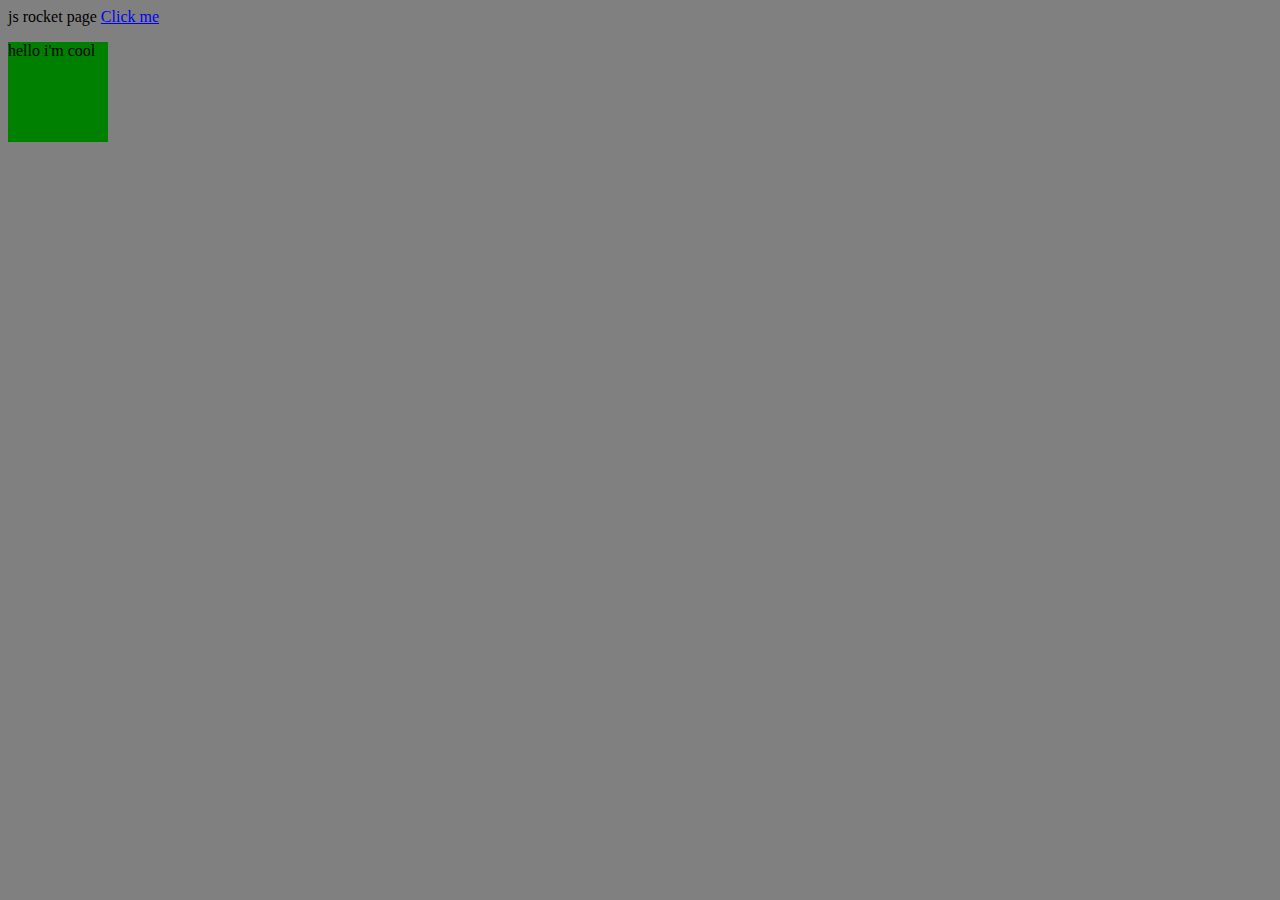
<file: index.html>
<!DOCTYPE html>
<html>
  <head>
    <title>JS Rocket</title>
    <script type="text/javascript" src=js/script.js>     
    </script>
    <link rel="stylesheet" type="text/css" href="css/style.css">
  </head>

    <body>js rocket page
      <a href="#" onclick="doCoolStuff('Richie')">Click me</a>

      <div class="cool" id="cool">
        <p>hello i'm cool</p>
      </div>

    </body>

</html>
</file>
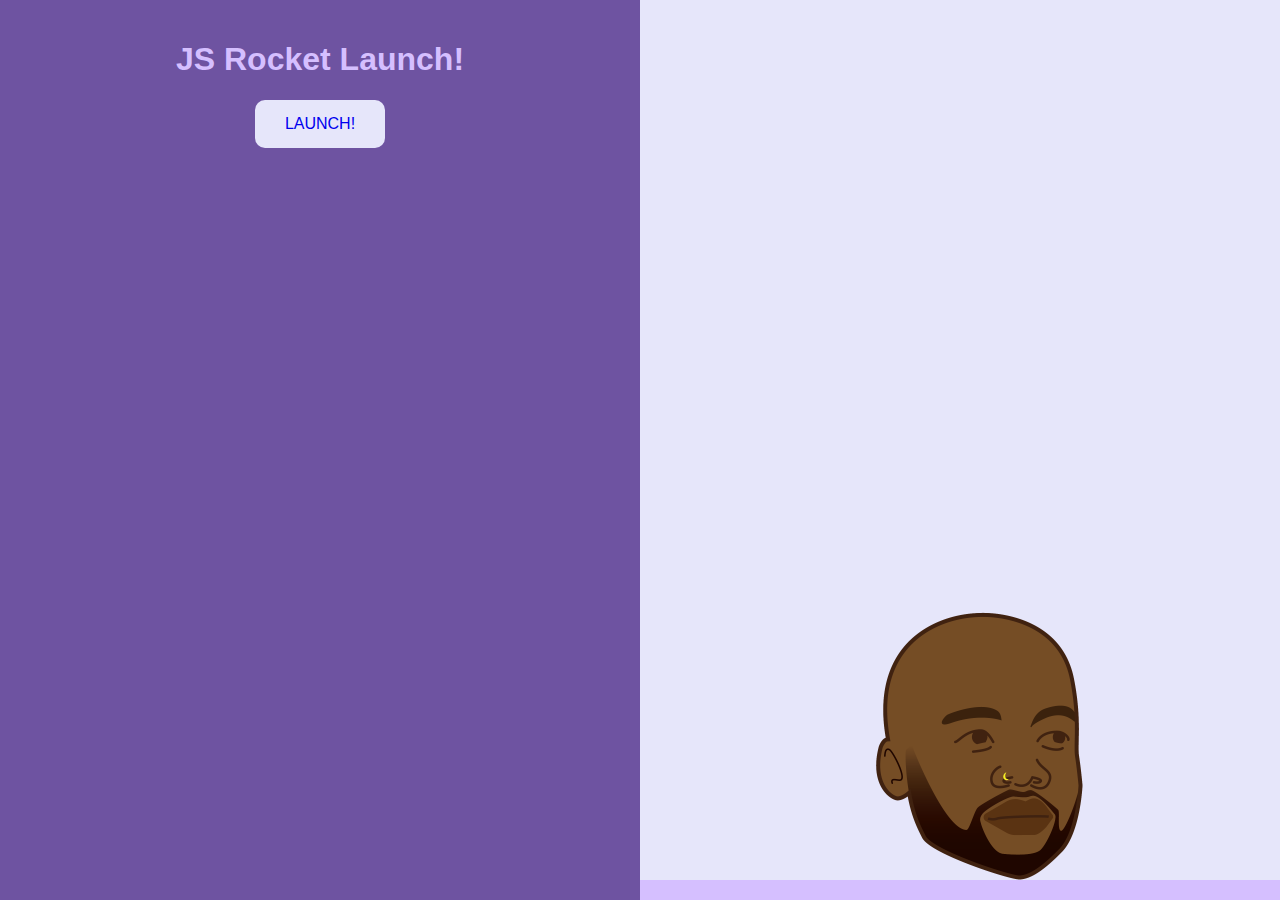
<file: rocket.html>
<!DOCTYPE html>
	<html>
	<head>
		<meta charset="utf-8">
		<meta name="viewport" content="width=device-width, initial-scale=1">
		<title>Rocket Launch</title>
		<link rel="stylesheet" type="text/css" href="css/rocket-style.css">
		<script type="text/javascript" src="js/rocket.js"></script>
	</head>
	<body class="body-state1">
		<div class="left">
			<div class="interface state1">
				<h1>JS Rocket Launch!</h1>
				<a href="#" class="button"
				onClick="changeState(2);" title="let's go!">Launch!</a>
			</div>
			<div class="interface state2">
				<h1 id="countdown">10</h1>
				<a href="#" class="button"
				onClick="changeState(1);" title="ahhhhhhh!">Abort!</a>
			</div>
			<div class="interface state3">
				<h1>Lift Off!</h1>
			</div>
			<div class="interface state4">
				<h1>Sweet!</h1>
				<a href="#" class="button"
				onClick="changeState(1);" title="nice! again!">Do It Again!</a>
			</div>
			<div class="interface state5">
				<h1>Yikes!</h1>
				<a href="#" class="button"
				onClick="changeState(1);" title="yikes! no worries!">Try Again!</a>
			</div>
		</div>
		<div class="right">
			<div class="rocket"></div>
			<div class="ground"></div>
			<div class="hol-up" id="hol-up"></div>
			<div class="not-this" id="not-this"></div>
		</div>
	</body>
	</html>
</file>
<file: css/style.css>
body{
	background-color: gray;

}

.cool{
	
	width: 100px;
	height: 100px;
	background-color: green;
	transition: background-color: 1000ms;

}

.cool.red{
	background-color: red;
</file>
<file: css/rocket-style.css>
body{
	font-family: helvetica, sans-serif;
}

h1{
	color: #D5BFFF;
}

.left{
	position: fixed;
	background-color: #6E53A1;
	width:  50%;
	height: 100%;
	top: 0;
	left: 0px;	
}

.interface{
	text-align: center;
	padding: 20px;

}

a.button{
	display: inline-block;
	background: lavender;
	text: black;
	padding: 15px 30px;
	text-transform: uppercase;
	border-radius: 10px ;
	text-decoration: none;
	transition: color, 300ms;

}

a.button:hover{
	background: aquamarine;
	color:  #6E53A1;
}


/*RIGHT SIDE*/

.right{
position: fixed;
	background-color: lavender;
	width:  50%;
	height: 100%;
	top: 0;
	right: 0px;	
}

/*ORIGINAL ICON STYLING. REVERT TO THIS*/
/*.rocket{
	    position: absolute;
    left: 50%;
    bottom: 0px;
    width: 270px;
    height: 270px;
    margin-left: -127px;
    background: url(../img/state1.png) no-repeat 0 0;
    transition: bottom 10000ms;
    transform: scale;
}*/

.rocket{
	    position: absolute;
    left: 50%;
    bottom: -385px;
    width: 1080px;
    height: 1080px;
    margin-left: -518px;
    background: url(../img/1080/state1.png) no-repeat 0 0;
    transition: bottom 10000ms;
    transform: scale(0.25);
}


/*background img*/
/*body.body-state2 .rocket{
	background: url(../img/state2.png) no-repeat 0 0;

}*/
body.body-state2 .rocket{
	background: url(../img/1080/state2.png) no-repeat 0 0;

}


/*body.body-state3 .rocket{
	background: url(../img/state3.png) no-repeat 0 0;

}*/
body.body-state3 .rocket{
	background: url(../img/1080/state3.png) no-repeat 0 0;

}

/*body.body-state4 .rocket{
	background: url(../img/state4.png) no-repeat 0 0;

}*/
body.body-state4 .rocket{
	background: url(../img/1080/state4.png) no-repeat 0 0;

}

/*body.body-state5 .rocket{
	background:  url(../img/state5.png) no-repeat 0 0;
}*/
body.body-state5 .rocket{
	background:  url(../img/1080/state5.png) no-repeat 0 0;
}


body.body-state1 .rocket{
	transition: none;

}

.rocket.flying{
	bottom: 1000px;
}


body.body-state3 .rocket,
body.body-state4 .rocket{
	bottom: 1000px;
}


.state1,
.state2,
.state3,
.state4,
.state5{
	display: none;
}

body.body-state1 .state1{display: block;}
body.body-state2 .state2{display: block;}
body.body-state3 .state3{display: block;}
body.body-state4 .state4{display: block;}
body.body-state5 .state5{display: block;}


.ground{
	background-color: #D5BFFF;
	position: absolute;
	bottom: 0px;
	left: 0;
	right: 0;
	width: 100%;
	height:  20px;

}


.hol-up{
	position:  absolute;
	bottom:  80px;
	left: 50%;
	background: url(../img/hol-up.png) no-repeat 0 0;
	width:  270px;
	height:  270px;
	margin-left: -10px;
	display: none;
}


.hol-up.show{
	display: block;
}

.not-this{
	position: absolute;
	bottom: 80px;
	left: 30%;
	background: url(../img/not-this.png) no-repeat 0 0;
	width: 270px;
	height: 270px;
	margin-left: -46px;
	display: none;
}

.not-this.show{
	display: block;
}

a{

}
</file>
